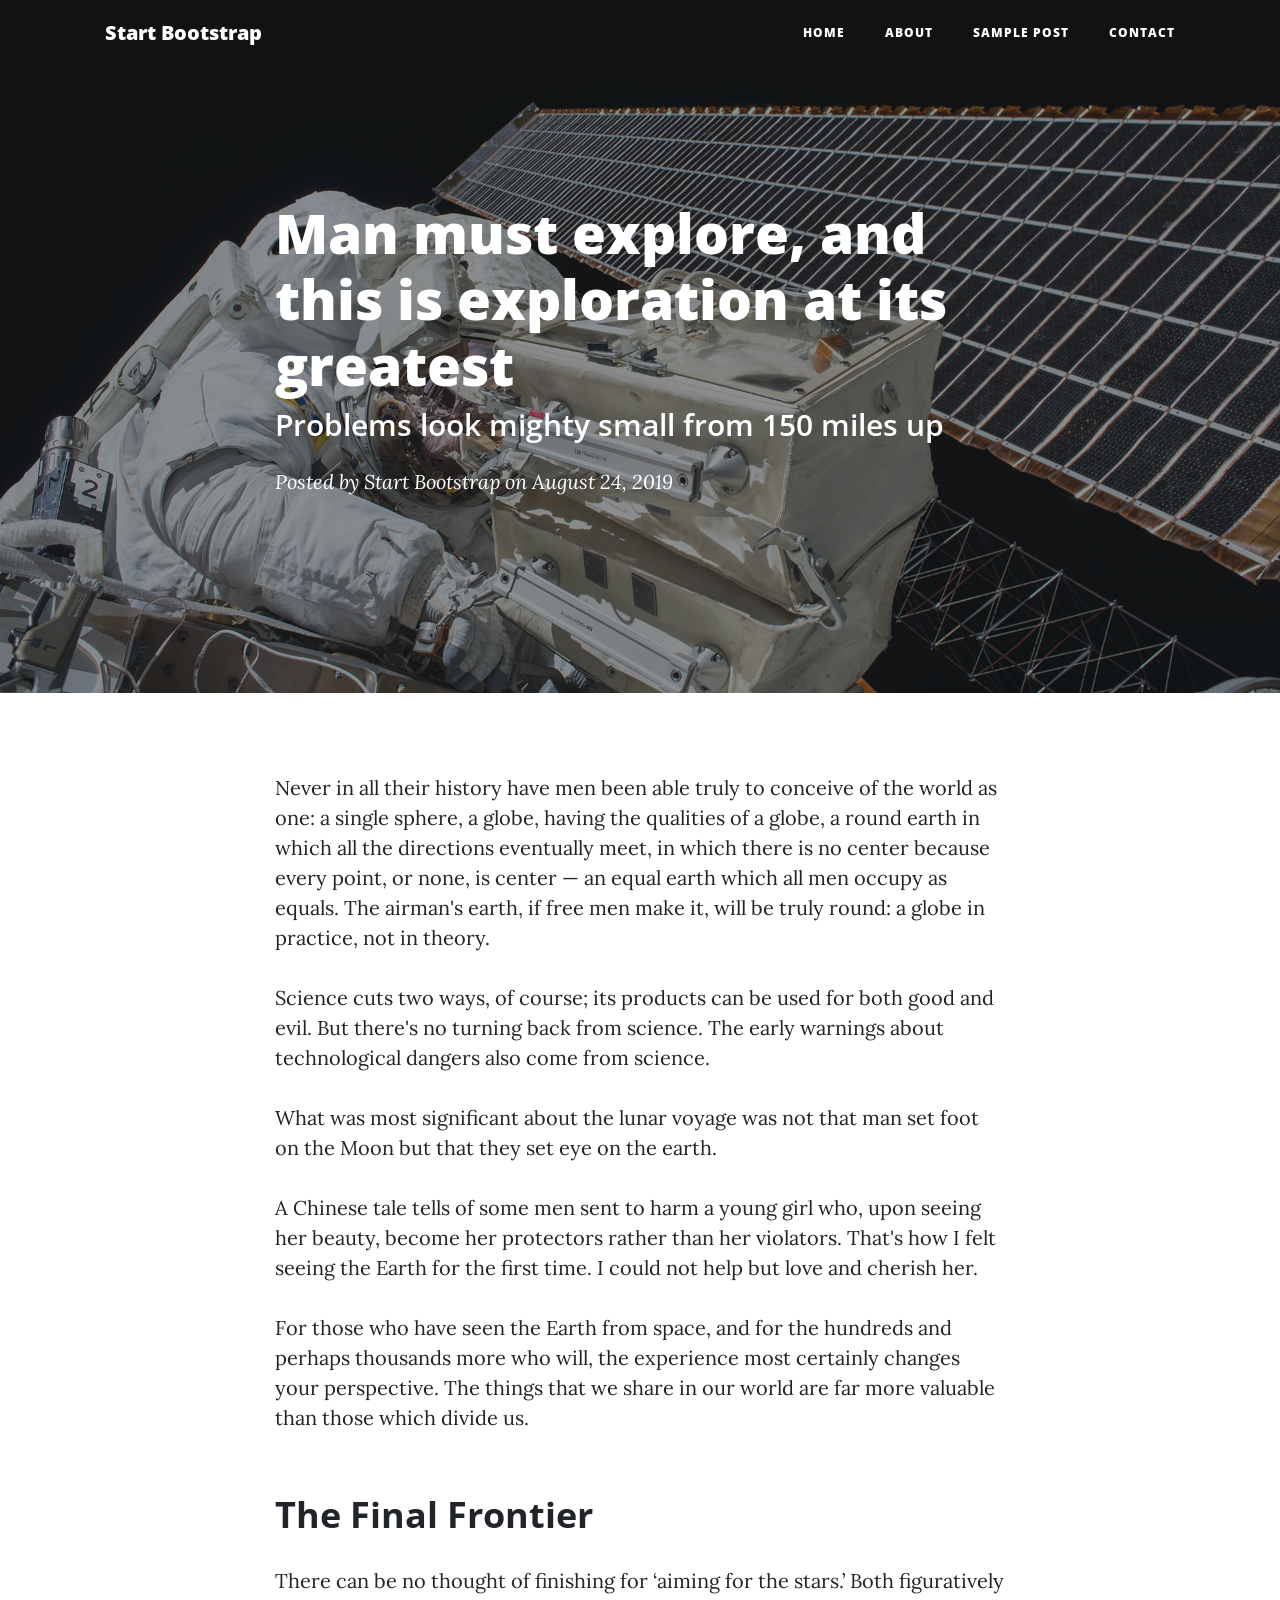
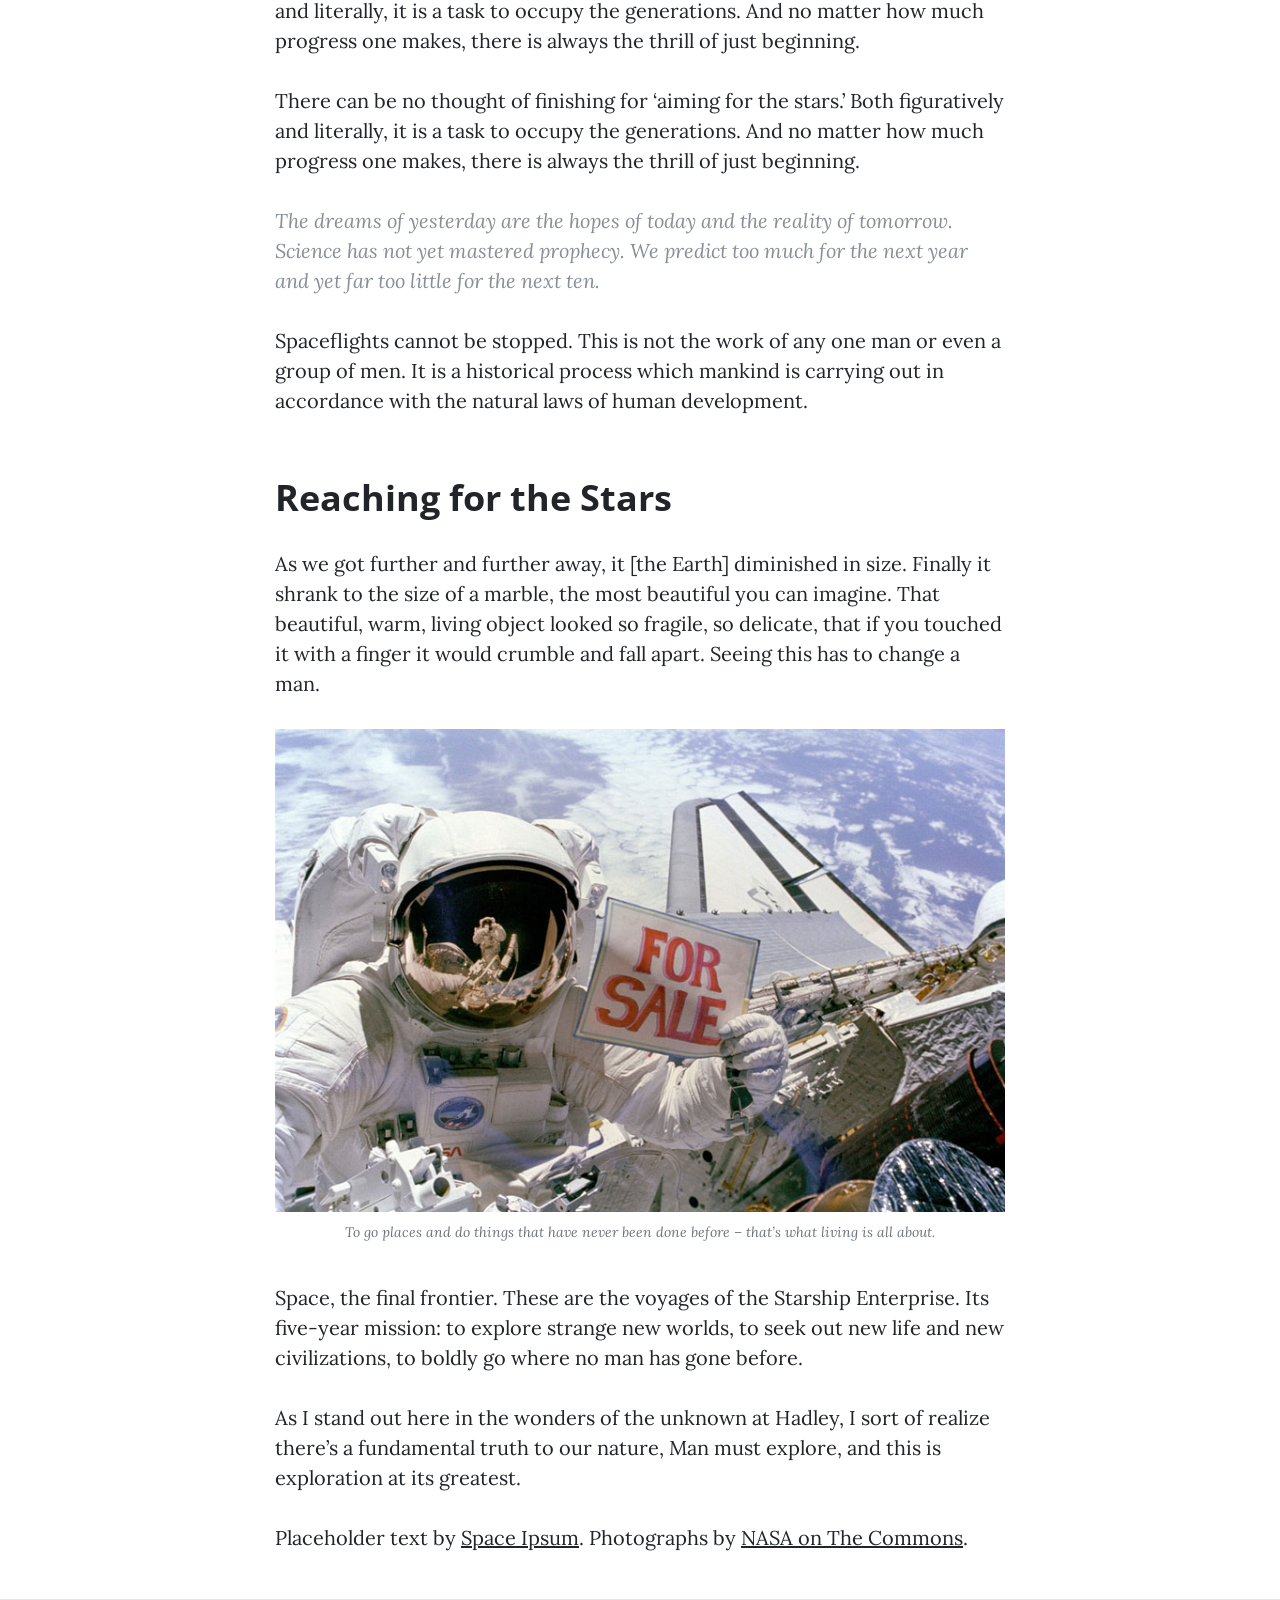
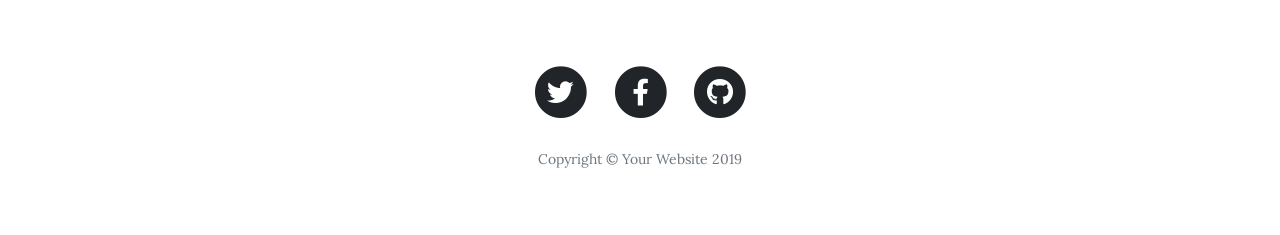
<file: post.html>
<!DOCTYPE html>
<html lang="en">

<head>

  <meta charset="utf-8">
  <meta name="viewport" content="width=device-width, initial-scale=1, shrink-to-fit=no">
  <meta name="description" content="">
  <meta name="author" content="">

  <title>Clean Blog - Start Bootstrap Theme</title>

  <!-- Bootstrap core CSS -->
  <link href="vendor/bootstrap/css/bootstrap.min.css" rel="stylesheet">

  <!-- Custom fonts for this template -->
  <link href="vendor/fontawesome-free/css/all.min.css" rel="stylesheet" type="text/css">
  <link href='https://fonts.googleapis.com/css?family=Lora:400,700,400italic,700italic' rel='stylesheet' type='text/css'>
  <link href='https://fonts.googleapis.com/css?family=Open+Sans:300italic,400italic,600italic,700italic,800italic,400,300,600,700,800' rel='stylesheet' type='text/css'>

  <!-- Custom styles for this template -->
  <link href="css/clean-blog.min.css" rel="stylesheet">

</head>

<body>

  <!-- Navigation -->
  <nav class="navbar navbar-expand-lg navbar-light fixed-top" id="mainNav">
    <div class="container">
      <a class="navbar-brand" href="index.html">Start Bootstrap</a>
      <button class="navbar-toggler navbar-toggler-right" type="button" data-toggle="collapse" data-target="#navbarResponsive" aria-controls="navbarResponsive" aria-expanded="false" aria-label="Toggle navigation">
        Menu
        <i class="fas fa-bars"></i>
      </button>
      <div class="collapse navbar-collapse" id="navbarResponsive">
        <ul class="navbar-nav ml-auto">
          <li class="nav-item">
            <a class="nav-link" href="index.html">Home</a>
          </li>
          <li class="nav-item">
            <a class="nav-link" href="about.html">About</a>
          </li>
          <li class="nav-item">
            <a class="nav-link" href="post.html">Sample Post</a>
          </li>
          <li class="nav-item">
            <a class="nav-link" href="contact.html">Contact</a>
          </li>
        </ul>
      </div>
    </div>
  </nav>

  <!-- Page Header -->
  <header class="masthead" style="background-image: url('img/post-bg.jpg')">
    <div class="overlay"></div>
    <div class="container">
      <div class="row">
        <div class="col-lg-8 col-md-10 mx-auto">
          <div class="post-heading">
            <h1>Man must explore, and this is exploration at its greatest</h1>
            <h2 class="subheading">Problems look mighty small from 150 miles up</h2>
            <span class="meta">Posted by
              <a href="#">Start Bootstrap</a>
              on August 24, 2019</span>
          </div>
        </div>
      </div>
    </div>
  </header>

  <!-- Post Content -->
  <article>
    <div class="container">
      <div class="row">
        <div class="col-lg-8 col-md-10 mx-auto">
          <p>Never in all their history have men been able truly to conceive of the world as one: a single sphere, a globe, having the qualities of a globe, a round earth in which all the directions eventually meet, in which there is no center because every point, or none, is center — an equal earth which all men occupy as equals. The airman's earth, if free men make it, will be truly round: a globe in practice, not in theory.</p>

          <p>Science cuts two ways, of course; its products can be used for both good and evil. But there's no turning back from science. The early warnings about technological dangers also come from science.</p>

          <p>What was most significant about the lunar voyage was not that man set foot on the Moon but that they set eye on the earth.</p>

          <p>A Chinese tale tells of some men sent to harm a young girl who, upon seeing her beauty, become her protectors rather than her violators. That's how I felt seeing the Earth for the first time. I could not help but love and cherish her.</p>

          <p>For those who have seen the Earth from space, and for the hundreds and perhaps thousands more who will, the experience most certainly changes your perspective. The things that we share in our world are far more valuable than those which divide us.</p>

          <h2 class="section-heading">The Final Frontier</h2>

          <p>There can be no thought of finishing for ‘aiming for the stars.’ Both figuratively and literally, it is a task to occupy the generations. And no matter how much progress one makes, there is always the thrill of just beginning.</p>

          <p>There can be no thought of finishing for ‘aiming for the stars.’ Both figuratively and literally, it is a task to occupy the generations. And no matter how much progress one makes, there is always the thrill of just beginning.</p>

          <blockquote class="blockquote">The dreams of yesterday are the hopes of today and the reality of tomorrow. Science has not yet mastered prophecy. We predict too much for the next year and yet far too little for the next ten.</blockquote>

          <p>Spaceflights cannot be stopped. This is not the work of any one man or even a group of men. It is a historical process which mankind is carrying out in accordance with the natural laws of human development.</p>

          <h2 class="section-heading">Reaching for the Stars</h2>

          <p>As we got further and further away, it [the Earth] diminished in size. Finally it shrank to the size of a marble, the most beautiful you can imagine. That beautiful, warm, living object looked so fragile, so delicate, that if you touched it with a finger it would crumble and fall apart. Seeing this has to change a man.</p>

          <a href="#">
            <img class="img-fluid" src="img/post-sample-image.jpg" alt="">
          </a>
          <span class="caption text-muted">To go places and do things that have never been done before – that’s what living is all about.</span>

          <p>Space, the final frontier. These are the voyages of the Starship Enterprise. Its five-year mission: to explore strange new worlds, to seek out new life and new civilizations, to boldly go where no man has gone before.</p>

          <p>As I stand out here in the wonders of the unknown at Hadley, I sort of realize there’s a fundamental truth to our nature, Man must explore, and this is exploration at its greatest.</p>

          <p>Placeholder text by
            <a href="http://spaceipsum.com/">Space Ipsum</a>. Photographs by
            <a href="https://www.flickr.com/photos/nasacommons/">NASA on The Commons</a>.</p>
        </div>
      </div>
    </div>
  </article>

  <hr>

  <!-- Footer -->
  <footer>
    <div class="container">
      <div class="row">
        <div class="col-lg-8 col-md-10 mx-auto">
          <ul class="list-inline text-center">
            <li class="list-inline-item">
              <a href="#">
                <span class="fa-stack fa-lg">
                  <i class="fas fa-circle fa-stack-2x"></i>
                  <i class="fab fa-twitter fa-stack-1x fa-inverse"></i>
                </span>
              </a>
            </li>
            <li class="list-inline-item">
              <a href="#">
                <span class="fa-stack fa-lg">
                  <i class="fas fa-circle fa-stack-2x"></i>
                  <i class="fab fa-facebook-f fa-stack-1x fa-inverse"></i>
                </span>
              </a>
            </li>
            <li class="list-inline-item">
              <a href="#">
                <span class="fa-stack fa-lg">
                  <i class="fas fa-circle fa-stack-2x"></i>
                  <i class="fab fa-github fa-stack-1x fa-inverse"></i>
                </span>
              </a>
            </li>
          </ul>
          <p class="copyright text-muted">Copyright &copy; Your Website 2019</p>
        </div>
      </div>
    </div>
  </footer>

  <!-- Bootstrap core JavaScript -->
  <script src="vendor/jquery/jquery.min.js"></script>
  <script src="vendor/bootstrap/js/bootstrap.bundle.min.js"></script>

  <!-- Custom scripts for this template -->
  <script src="js/clean-blog.min.js"></script>

</body>

</html>
</file>
<file: css/clean-blog.min.css>
/*!
 * Start Bootstrap - Clean Blog v5.0.7 (https://startbootstrap.com/template-overviews/clean-blog)
 * Copyright 2013-2019 Start Bootstrap
 * Licensed under MIT (https://github.com/BlackrockDigital/startbootstrap-clean-blog/blob/master/LICENSE)
 */body{font-size:20px;color:#212529;font-family:Lora,'Times New Roman',serif}p{line-height:1.5;margin:30px 0}p a{text-decoration:underline}h1,h2,h3,h4,h5,h6{font-weight:800;font-family:'Open Sans','Helvetica Neue',Helvetica,Arial,sans-serif}a{color:#212529;-webkit-transition:all .2s;transition:all .2s}a:focus,a:hover{color:#0085a1}blockquote{font-style:italic;color:#868e96}.section-heading{font-size:36px;font-weight:700;margin-top:60px}.caption{font-size:14px;font-style:italic;display:block;margin:0;padding:10px;text-align:center;border-bottom-right-radius:5px;border-bottom-left-radius:5px}::-moz-selection{color:#fff;background:#0085a1;text-shadow:none}::selection{color:#fff;background:#0085a1;text-shadow:none}img::-moz-selection{color:#fff;background:0 0}img::selection{color:#fff;background:0 0}img::-moz-selection{color:#fff;background:0 0}#mainNav{position:absolute;border-bottom:1px solid #e9ecef;background-color:#fff;font-family:'Open Sans','Helvetica Neue',Helvetica,Arial,sans-serif}#mainNav .navbar-brand{font-weight:800;color:#343a40}#mainNav .navbar-toggler{font-size:12px;font-weight:800;padding:13px;text-transform:uppercase;color:#343a40}#mainNav .navbar-nav>li.nav-item>a{font-size:12px;font-weight:800;letter-spacing:1px;text-transform:uppercase}@media only screen and (min-width:992px){#mainNav{border-bottom:1px solid transparent;background:0 0}#mainNav .navbar-brand{padding:10px 20px;color:#fff}#mainNav .navbar-brand:focus,#mainNav .navbar-brand:hover{color:rgba(255,255,255,.8)}#mainNav .navbar-nav>li.nav-item>a{padding:10px 20px;color:#fff}#mainNav .navbar-nav>li.nav-item>a:focus,#mainNav .navbar-nav>li.nav-item>a:hover{color:rgba(255,255,255,.8)}}@media only screen and (min-width:992px){#mainNav{-webkit-transition:background-color .2s;transition:background-color .2s;-webkit-transform:translate3d(0,0,0);transform:translate3d(0,0,0);-webkit-backface-visibility:hidden}#mainNav.is-fixed{position:fixed;top:-67px;-webkit-transition:-webkit-transform .2s;transition:-webkit-transform .2s;transition:transform .2s;transition:transform .2s,-webkit-transform .2s;border-bottom:1px solid #fff;background-color:rgba(255,255,255,.9)}#mainNav.is-fixed .navbar-brand{color:#212529}#mainNav.is-fixed .navbar-brand:focus,#mainNav.is-fixed .navbar-brand:hover{color:#0085a1}#mainNav.is-fixed .navbar-nav>li.nav-item>a{color:#212529}#mainNav.is-fixed .navbar-nav>li.nav-item>a:focus,#mainNav.is-fixed .navbar-nav>li.nav-item>a:hover{color:#0085a1}#mainNav.is-visible{-webkit-transform:translate3d(0,100%,0);transform:translate3d(0,100%,0)}}header.masthead{margin-bottom:50px;background:no-repeat center center;background-color:#868e96;background-attachment:scroll;position:relative;background-size:cover}header.masthead .overlay{position:absolute;top:0;left:0;height:100%;width:100%;background-color:#212529;opacity:.5}header.masthead .page-heading,header.masthead .post-heading,header.masthead .site-heading{padding:200px 0 150px;color:#fff}@media only screen and (min-width:768px){header.masthead .page-heading,header.masthead .post-heading,header.masthead .site-heading{padding:200px 0}}header.masthead .page-heading,header.masthead .site-heading{text-align:center}header.masthead .page-heading h1,header.masthead .site-heading h1{font-size:50px;margin-top:0}header.masthead .page-heading .subheading,header.masthead .site-heading .subheading{font-size:24px;font-weight:300;line-height:1.1;display:block;margin:10px 0 0;font-family:'Open Sans','Helvetica Neue',Helvetica,Arial,sans-serif}@media only screen and (min-width:768px){header.masthead .page-heading h1,header.masthead .site-heading h1{font-size:80px}}header.masthead .post-heading h1{font-size:35px}header.masthead .post-heading .meta,header.masthead .post-heading .subheading{line-height:1.1;display:block}header.masthead .post-heading .subheading{font-size:24px;font-weight:600;margin:10px 0 30px;font-family:'Open Sans','Helvetica Neue',Helvetica,Arial,sans-serif}header.masthead .post-heading .meta{font-size:20px;font-weight:300;font-style:italic;font-family:Lora,'Times New Roman',serif}header.masthead .post-heading .meta a{color:#fff}@media only screen and (min-width:768px){header.masthead .post-heading h1{font-size:55px}header.masthead .post-heading .subheading{font-size:30px}}.post-preview>a{color:#212529}.post-preview>a:focus,.post-preview>a:hover{text-decoration:none;color:#0085a1}.post-preview>a>.post-title{font-size:30px;margin-top:30px;margin-bottom:10px}.post-preview>a>.post-subtitle{font-weight:300;margin:0 0 10px}.post-preview>.post-meta{font-size:18px;font-style:italic;margin-top:0;color:#868e96}.post-preview>.post-meta>a{text-decoration:none;color:#212529}.post-preview>.post-meta>a:focus,.post-preview>.post-meta>a:hover{text-decoration:underline;color:#0085a1}@media only screen and (min-width:768px){.post-preview>a>.post-title{font-size:36px}}.floating-label-form-group{font-size:14px;position:relative;margin-bottom:0;padding-bottom:.5em;border-bottom:1px solid #dee2e6}.floating-label-form-group input,.floating-label-form-group textarea{font-size:1.5em;position:relative;z-index:1;padding:0;resize:none;border:none;border-radius:0;background:0 0;-webkit-box-shadow:none!important;box-shadow:none!important;font-family:Lora,'Times New Roman',serif}.floating-label-form-group input::-webkit-input-placeholder,.floating-label-form-group textarea::-webkit-input-placeholder{color:#868e96;font-family:Lora,'Times New Roman',serif}.floating-label-form-group label{font-size:.85em;line-height:1.764705882em;position:relative;z-index:0;top:2em;display:block;margin:0;-webkit-transition:top .3s ease,opacity .3s ease;transition:top .3s ease,opacity .3s ease;vertical-align:middle;vertical-align:baseline;opacity:0}.floating-label-form-group .help-block{margin:15px 0}.floating-label-form-group-with-value label{top:0;opacity:1}.floating-label-form-group-with-focus label{color:#0085a1}form .form-group:first-child .floating-label-form-group{border-top:1px solid #dee2e6}footer{padding:50px 0 65px}footer .list-inline{margin:0;padding:0}footer .copyright{font-size:14px;margin-bottom:0;text-align:center}.btn{font-size:14px;font-weight:800;padding:15px 25px;letter-spacing:1px;text-transform:uppercase;border-radius:0;font-family:'Open Sans','Helvetica Neue',Helvetica,Arial,sans-serif}.btn-primary{background-color:#0085a1;border-color:#0085a1}.btn-primary:active,.btn-primary:focus,.btn-primary:hover{color:#fff;background-color:#00657b!important;border-color:#00657b!important}.btn-lg{font-size:16px;padding:25px 35px}
</file>
